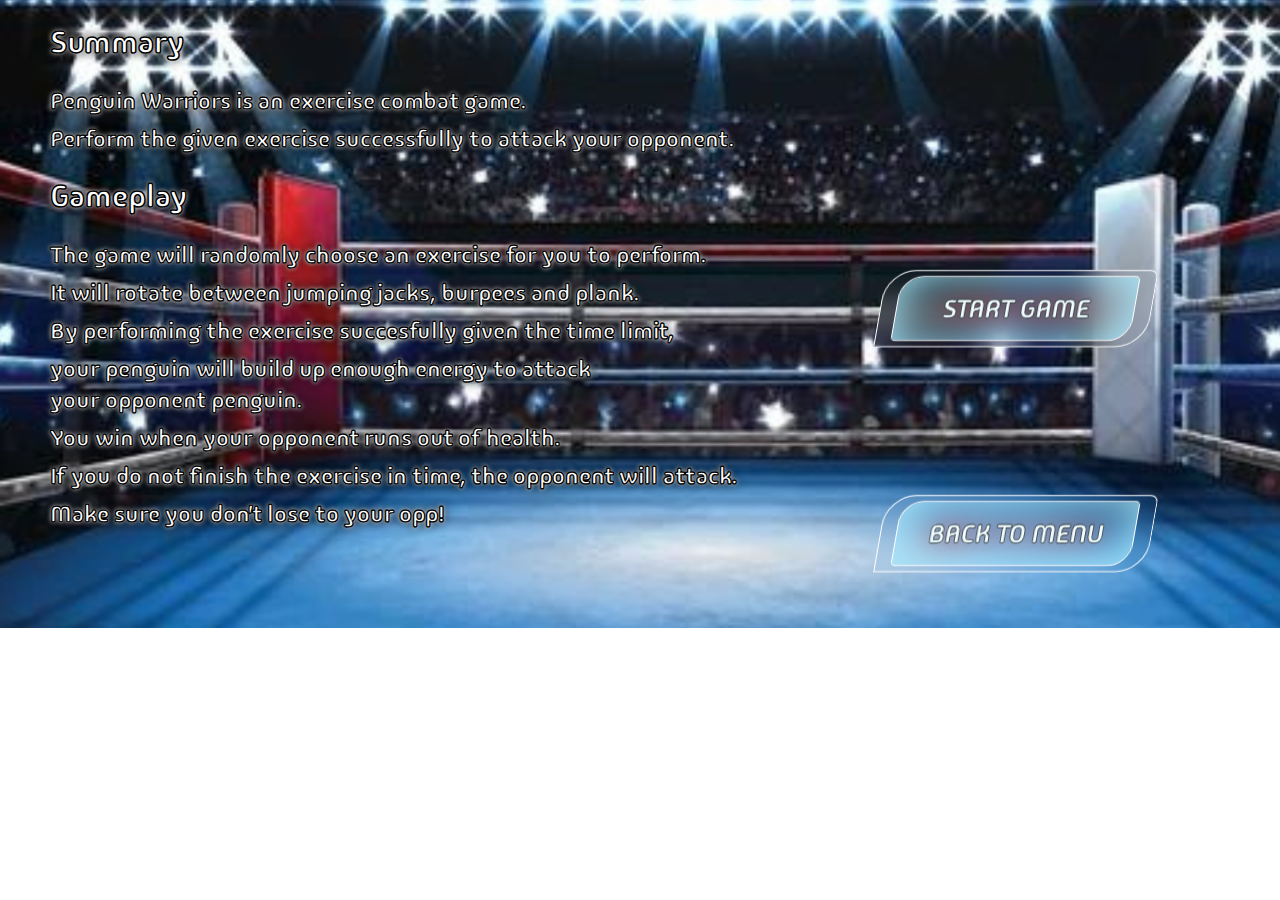
<file: instructions.html>
<!DOCTYPE html>
<html lang="en">
<head>
    <meta charset="UTF-8">
    <meta name="viewport" content="width=device-width, initial-scale=1.0">
    <link rel="stylesheet" href="instructions.css">
    <link rel="preconnect" href="https://fonts.googleapis.com">
    <link rel="preconnect" href="https://fonts.gstatic.com" crossorigin>
    <link href="https://fonts.googleapis.com/css2?family=Madimi+One&display=swap" rel="stylesheet">
    <title>Penguin Warrior Instructions</title>
    <link rel="icon" href="resources/penguin_walking.png" type="image/x-icon">
</head>
<body>
    <h1>Summary</h1>
    <h2>Penguin Warriors is an exercise combat game.</h2>
    <h2>Perform the given exercise successfully to attack your opponent.</h2>
    <h1>Gameplay</h1>
    <h2>The game will randomly choose an exercise for you to perform.</h2>
    <h2>It will rotate between jumping jacks, burpees and plank.</h2>
    <h2>By performing the exercise succesfully given the time limit,</h2>
    <h2>your penguin will build up enough energy to attack <br>your opponent penguin. </h2>
    <h2>You win when your opponent runs out of health.</h2>
    <h2>If you do not finish the exercise in time, the opponent will attack.</h2>
    <h2>Make sure you don't lose to your opp!</h2>

    <div class="button ice" onclick="window.location.href='index.html'">Start Game</div>
    <div class="button another" onclick="window.location.href='title.html'">Back to menu</div>

</body>

</html>
</file>
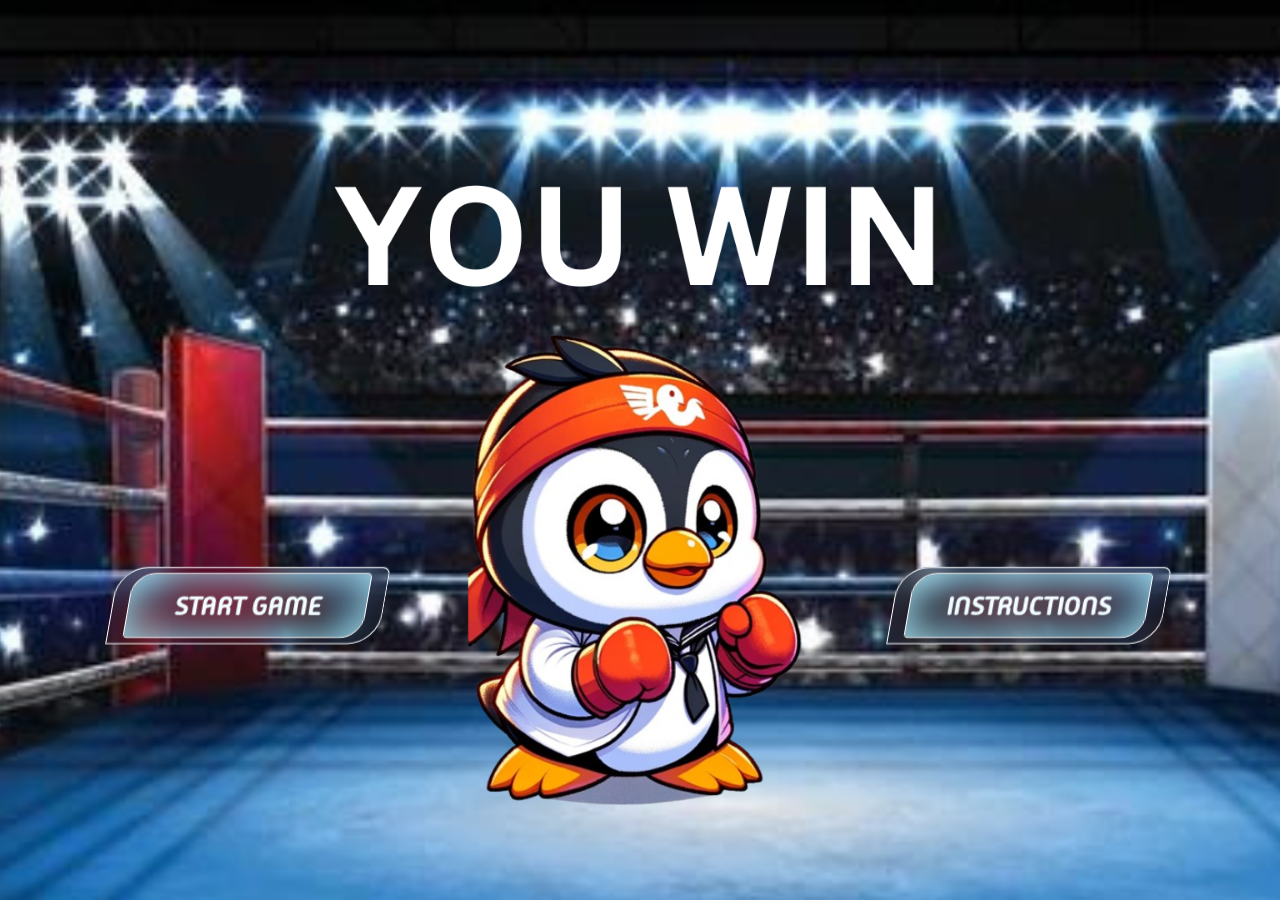
<file: win.html>
<!DOCTYPE html>
<html lang="en">
<head>
    <meta charset="UTF-8">
    <meta name="viewport" content="width=device-width, initial-scale=1.0">
    <link rel="stylesheet" href="win.css">
    <link rel="preconnect" href="https://fonts.googleapis.com">
    <link rel="preconnect" href="https://fonts.gstatic.com" crossorigin>
    <link href="https://fonts.googleapis.com/css2?family=Madimi+One&display=swap" rel="stylesheet">
    <title>Penguin Warrior</title>
    <link rel="icon" href="resources/penguin_walking.png" type="image/x-icon">
</head>
<body>
    <div class="button ice" onclick="window.location.href='index.html'">Start Game</div>
    <div class="button another" onclick="window.location.href='instructions.html'">Instructions</div>
</body>
</html>
</file>
<file: instructions.css>
@font-face {
    font-family: 'Madimi One';
    src: url("https://fonts.googleapis.com/css2?family=Madimi+One&display=swap");
}

body {
    font-family: 'Madimi One', sans-serif;
    text-align: left;
    margin: 0;
    padding: 0px 0px 0px 50px;
    background-image: url("resources/arena.png");
    color: #ffffff;
    background-image: url("resources/arena.png");
    background-size: cover; /* Scales the image to cover the entire background */
    background-position: center center; /* Centers the image */
    background-repeat: no-repeat; /* Ensures the image doesn't repeat */
    height: 100%;
    width: 100%;
    overflow: hidden;
    -webkit-text-stroke: 0.5px rgb(0, 0, 0);
    text-shadow: 
    0 0 5px rgba(255, 255, 255, 0.8),
    0 0 10px black;
}

.wrap {
    position: relative;
    height: 100%;
}


h2 {
    font-family: 'Madimi One', sans-serif;
    margin: 7px 0; /* Adjust the value as needed */
}

.button.ice {
    border: 1px solid rgb(255, 255, 255);
    -webkit-backdrop-filter: blur(10px);
    backdrop-filter: blur(10px);
    transform: skewX(-10deg);
    zoom: 1.5;
    height: 50px;
    width: 180px;
    border-radius: 20px 5px 20px 0px;
    display: flex;
    align-items: center;
    justify-content: center;
    transition: all 0.3s ease;
    font: 15px sans-serif;
    font-weight: 300;
    text-shadow: 0 0 20px #c90000;
    text-transform: uppercase;
    animation: breath2 2s 0.5s infinite alternate;
    transition: all 0.2s ease;
    cursor: pointer;
    position: absolute;
    top: 30%; 
    right: 10%; /* Adjusted initial right position */
    font-family: 'Madimi One', sans-serif;
    font-size: 110%;
    color: #ffffff;
}
  
  .button.ice:before {
    content: "";
    display: block;
    width: calc(100% - 22px);
    height: calc(50px - 8px);
    animation: breath 2s infinite alternate;
    left: 10px;
    top: 3px;
    position: absolute;
    background-color: transparent;
    border: 1px solid #fff;
    border-radius: 15px 3px 15px 3px;
}

.button.ice:before {
box-shadow: inset 0 0 30px 0 #a8ecff;
}

.button:hover.ice {
box-shadow: 0 0 70px rgba(48, 138, 255, 0.75),
    0 5px 20px rgba(48, 138, 255, 0.75), inset 0 1px #a8ecff,
    inset 0 -1px #a8ecff;
}

.button:hover.ice:before {
box-shadow: inset 0 0 50px 0 #a8ecff;
}


.button + .button {
animation-delay: 0.3s;
}


.button + .button {
margin-top: 30px;
}
@keyframes breath {
0% {
transform: scaleX(1);
}
100% {
transform: scaleX(0.95);
}
}

@keyframes breath2 {
0% {
transform: skewX(-10deg) scaleX(1);
}
100% {
transform: skewX(-10deg) scaleX(0.95);
}
}

.button.another {
border: 1px solid rgb(255, 255, 255);
-webkit-backdrop-filter: blur(10px);
backdrop-filter: blur(10px);
transform: skewX(-10deg);
zoom: 1.5;
height: 50px;
width: 180px;
border-radius: 20px 5px 20px 0px;
display: flex;
align-items: center;
justify-content: center;
transition: all 0.3s ease;
font: 15px sans-serif;
font-weight: 300;
text-shadow: 0 0 20px #cb0000;
text-transform: uppercase;
animation: breath2 2s 0.5s infinite alternate;
transition: all 0.2s ease;
cursor: pointer;
position: absolute;
top: 50%; 
right: 10%;
font-family: 'Madimi One', sans-serif;
font-size: 110%;
color: #ffffff;
}

.button.another:before {
content: "";
display: block;
width: calc(100% - 22px);
height: calc(50px - 8px);
animation: breath 2s infinite alternate;
left: 10px;
top: 3px;
position: absolute;
background-color: transparent;
border: 1px solid #fff;
border-radius: 15px 3px 15px 3px;
}

.button.another:before {
box-shadow: inset 0 0 30px 0 #a8ecff;
}

.button.another:hover{
box-shadow: 0 0 70px rgba(48, 138, 255, 0.75),
    0 5px 20px rgba(48, 138, 255, 0.75), inset 0 1px #a8ecff,
    inset 0 -1px #a8ecff;
}

.button.another:hover:before {
box-shadow: inset 0 0 50px 0 #a8ecff;
}

.button.another + .button.another {
animation-delay: 0.3s;
}

@media (max-width: 767px) {
body {
    flex-direction: column;
    justify-content: center;
}
}
</file>
<file: win.css>
html, body {
    height: 100%;
    margin: 0;
    padding: 0;
    overflow: hidden;
}

body {
    overflow: hidden;
    background-image: url("resources/win.png");
    color: #ffffff;
    background-size: cover; /* Scales the image to cover the entire background */
    background-position: center center; /* Centers the image */
    background-repeat: no-repeat; /* Ensures the image doesn't repeat */
}


.button.ice {
    border: 1px solid rgb(255, 255, 255);
    -webkit-backdrop-filter: blur(10px);
    backdrop-filter: blur(10px);
    transform: skewX(-10deg);
    zoom: 1.5;
    height: 50px;
    width: 180px;
    border-radius: 20px 5px 20px 0px;
    display: flex;
    align-items: center;
    justify-content: center;
    transition: all 0.3s ease;
    font: 15px sans-serif;
    font-weight: 300;
    text-shadow: 0 0 20px #c90000;
    text-transform: uppercase;
    animation: breath2 2s 0.5s infinite alternate;
    transition: all 0.2s ease;
    cursor: pointer;
    position: absolute;
    top: 63%; 
    right: 70%; /* Adjusted initial right position */
    font-family: 'Madimi One', sans-serif;
    font-size: 110%;
    color: #ffffff;
}

.button.ice:before {
content: "";
display: block;
width: calc(100% - 22px);
height: calc(50px - 8px);
animation: breath 2s infinite alternate;
left: 10px;
top: 3px;
position: absolute;
background-color: transparent;
border: 1px solid #fff;
border-radius: 15px 3px 15px 3px;
}

.button.ice:before {
box-shadow: inset 0 0 30px 0 #a8ecff;
}

.button:hover.ice {
box-shadow: 0 0 70px rgba(48, 138, 255, 0.75),
    0 5px 20px rgba(48, 138, 255, 0.75), inset 0 1px #a8ecff,
    inset 0 -1px #a8ecff;
}

.button:hover.ice:before {
box-shadow: inset 0 0 50px 0 #a8ecff;
}


.button + .button {
animation-delay: 0.3s;
}

@media (max-width: 767px) {
body {
    flex-direction: column;
    justify-content: center;
}

.button + .button {
    margin-top: 30px;
}
}
@keyframes breath {
0% {
    transform: scaleX(1);
}
100% {
    transform: scaleX(0.95);
}
}

@keyframes breath2 {
0% {
    transform: skewX(-10deg) scaleX(1);
}
100% {
    transform: skewX(-10deg) scaleX(0.95);
}
}

.button.another {
border: 1px solid rgb(255, 255, 255);
-webkit-backdrop-filter: blur(10px);
backdrop-filter: blur(10px);
transform: skewX(-10deg);
zoom: 1.5;
height: 50px;
width: 180px;
border-radius: 20px 5px 20px 0px;
display: flex;
align-items: center;
justify-content: center;
transition: all 0.3s ease;
font: 15px sans-serif;
font-weight: 300;
text-shadow: 0 0 20px #cb0000;
text-transform: uppercase;
animation: breath2 2s 0.5s infinite alternate;
transition: all 0.2s ease;
cursor: pointer;
position: absolute;
top: 63%; 
right: 9%;
font-family: 'Madimi One', sans-serif;
font-size: 110%;
color: #ffffff;
}

.button.another:before {
content: "";
display: block;
width: calc(100% - 22px);
height: calc(50px - 8px);
animation: breath 2s infinite alternate;
left: 10px;
top: 3px;
position: absolute;
background-color: transparent;
border: 1px solid #fff;
border-radius: 15px 3px 15px 3px;
}

.button.another:before {
box-shadow: inset 0 0 30px 0 #a8ecff;
}

.button.another:hover{
box-shadow: 0 0 70px rgba(48, 138, 255, 0.75),
    0 5px 20px rgba(48, 138, 255, 0.75), inset 0 1px #a8ecff,
    inset 0 -1px #a8ecff;
}

.button.another:hover:before {
box-shadow: inset 0 0 50px 0 #a8ecff;
}

.button.another + .button.another {
animation-delay: 0.3s;
}
</file>
